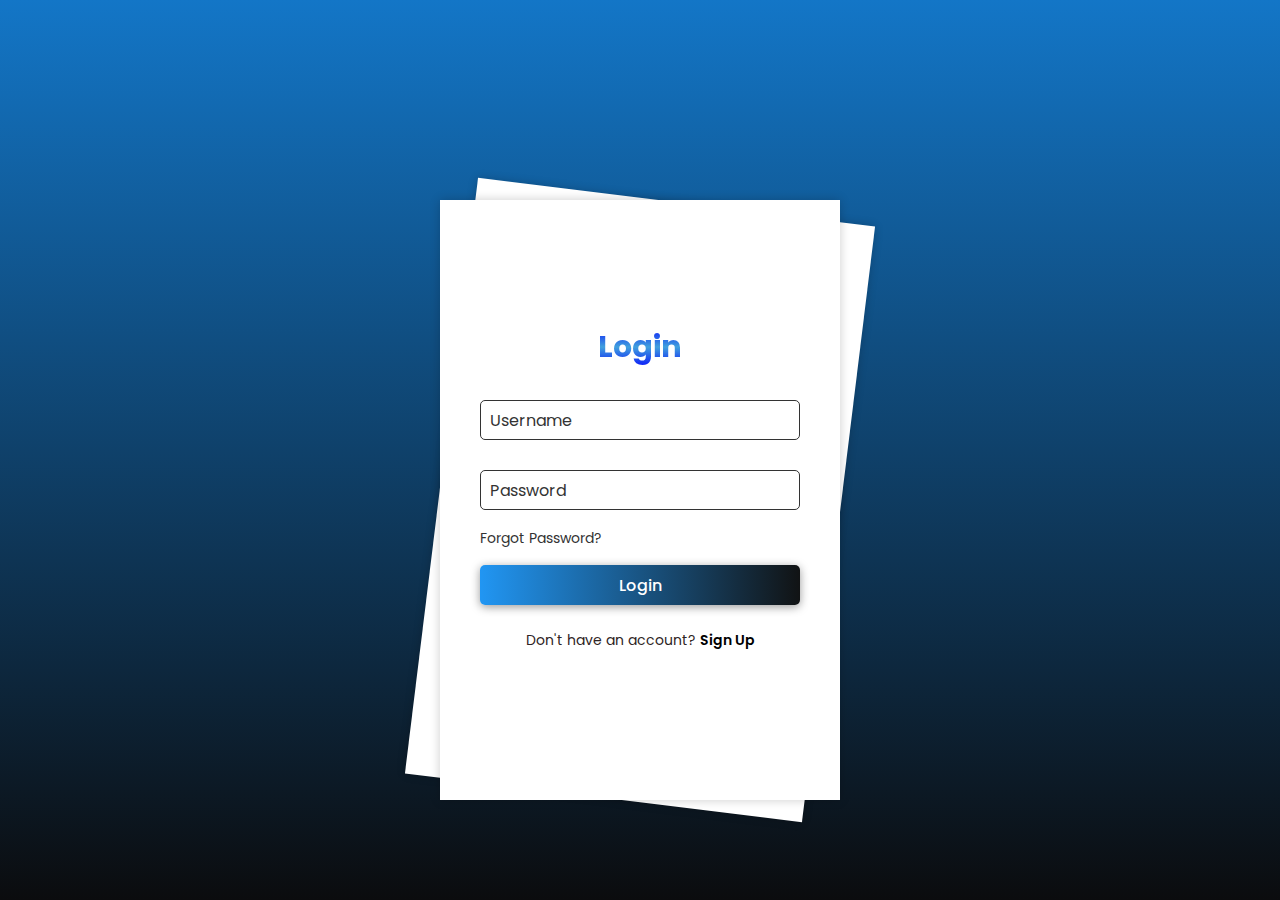
<file: CRONIX OFFICIAL/index.html>
<!DOCTYPE html>
<html lang="en">
<head>
    <meta charset="UTF-8">
       <meta name="viewport" content="width=device-width, initial-scale=1.0"> 
    <title>CBU CRONIX - Animated Login and Registration Form</title>
    <link rel="stylesheet" href="style.css">
</head>
<body>
    <div class="wrapper">
 <div class="form-wrapper sign-up">
            <form action="">
                <h2>Sign Up</h2>
                <div class="input-group">
                    <input type="text" required>
                    <label for="">Username</label>
                </div>
                <div class="input-group">
                    <input type="email" required>
                    <label for="">Email</label>
                </div>
                <div class="input-group">
                    <input type="password" required> <!-- Fixed the class attribute here -->
                    <label for="">Password</label>
                </div>
                <div class="input-group"> <!-- Add Year Field -->
                    <input type="text" required name="year">
                    <label for="">Year</label>
                </div>
                <div class="input-group"> <!-- Add School Field -->
                    <input type="text" required name="school">
                    <label for="">Respective School</label>
                </div>
                <button type="submit" class="btn">Sign Up</button>
                <div class="sign-link">
                    <p>Already have an account? <a href="#" class="signIn-link">Sign In</a></p>
                </div>
            </form>
        </div>

        <audio id="switchSound" autoplay="false">
            <source src="switch-sound.mp3" type="audio/mpeg">
            Your browser does not support the audio element.
        </audio>

        <div class="form-wrapper sign-in">
            <form action="">
                <h2>Login</h2>
                <div class="input-group">
                    <input type="text" required>
                    <label for="">Username</label>
                </div>
                <div class="input-group">
                    <input type="password" required>
                    <label for="">Password</label>
                </div>
                <div class="forgot-pass">
                    <a href="#">Forgot Password?</a>
                </div>
                <button type="submit" class="btn">Login</button>
                <div class="sign-link">
                    <p>Don't have an account? <a href="#" class="signUp-link">Sign Up</a></p>
                </div>
            </form>
        </div>
    </div>
    <script src="script.js"></script>
</body>
</html>
</file>
<file: CRONIX OFFICIAL/style.css>
@import url('https://fonts.googleapis.com/css2?family=Poppins:wght@300;400;500;600;700;800;900&display=swap');

* {
    margin: 0;
    padding: 0;
    box-sizing: border-box;
    font-family: 'Poppins', sans-serif;
  }
  
  body {
    display: flex;
    justify-content: center;
    align-items: center;
    min-height: 100vh;
    background: linear-gradient(#1376c7, #161718);
    overflow: hidden;
  }
  
  .page {
    width: 120000px; /* Adjust the width of the page as needed */
    height: 150000px; /* Adjust the height of the page as needed */
    display: flex;
    justify-content: center;
    align-items: center;
  }
  
  .wrapper {
    position: relative;
    width: 400px;
    height: 500px;
  }

.form-wrapper {
    position: absolute;
    top:0;
    left: 0;
    display: flex;
    justify-content: center;
    align-items: center;
    width: 100%;
    height: 120%;
    background: #fff;
    box-shadow: 0 0 10px rgba(0, 0, 0, .2);
}

.wrapper.animate-signUp .form-wrapper.sign-in {
    transform: rotate(7deg);
    animation: animateRotate .7s ease-in-out forwards;
    animation-delay: .3s;
}

.wrapper.animate-signIn .form-wrapper.sign-in {
    animation: animateSignIn 1.5s ease-in-out forwards;
}

@keyframes animateSignIn {
    0% {
        transform: translateX(0);
    }

    50% {
        transform: translateX(-500px);
    }

    100% {
        transform: translateX(0) rotate(7deg);
    }
}

.wrapper .form-wrapper.sign-up {
    transform: rotate(7deg);
}

.wrapper.animate-signIn .form-wrapper.sign-up {
    animation: animateRotate .7s ease-in-out forwards;
    animation-delay: .3s;
}

@keyframes animateRotate {
    0% {
        transform: rotate(7deg);
    }

    100% {
        transform: rotate(0);
        z-index: 1;
    }
}

.wrapper.animate-signUp .form-wrapper.sign-up {
    animation: animateSignUp 1.8s ease-in-out forwards;
}

@keyframes animateSignUp {
    0% {
        transform: translateX(0);
        z-index: 1;
    }

    50% {
        transform: translateX(500px);
    }

    100% {
        transform: translateX(0) rotate(7deg);
    }
}
     
     
     @media (max-width: 768px) {
  /* Styles for screens 768px wide or smaller */
  body {
    
  }h2 {
    font-size: 30px;
    text-align: center;
    color: transparent;
    background: linear-gradient(to bottom, #0000FF, #41a1dd, #0000FF);
    background-clip: text;
    -webkit-background-clip: text;
    animation: flame 1s infinite;
   } 
  
  
}

     
     
     
     
     
     
     
h2 {
    font-size: 30px;
    text-align: center;
    color: transparent;
    background: linear-gradient(to bottom, #0000FF, #41a1dd, #0000FF);
    background-clip: text;
    -webkit-background-clip: text;
    animation: flame 1s infinite;
}

@keyframes flame {
    0% {
        background-position: 0 100%;
    }
    50% {
        background-position: 100% 0;
    }
    100% {
        background-position: 0 100%;
    }
}


.input-group {
    position: relative;
    width: 320px;
    margin: 30px 0;
}

.input-group label {
    position: absolute;
    top: 50%;
    left: 5px;
    transform: translateY(-50%);
    font-size: 16px;
    color: #333;
    padding: 0 5px;
    pointer-events: none;
    transition: .5s;
}

.input-group input {
    width: 100%;
    height: 40px;
    font-size: 16px;
    color: #333;
    padding: 0 10px;
    background: transparent;
    border: 1px solid #333;
    outline: none;
    border-radius: 5px;
}

.input-group input:focus~label,
.input-group input:valid~label {
    top: 0;
    font-size: 12px;
    background: #fff;
}

.forgot-pass {
    margin: -15px 0 15px;
}

.forgot-pass a {
    color: #333;
    font-size: 14px;
    text-decoration: none;
}

.forgot-pass a:hover {
    text-decoration: underline;
}

.btn {
    position: relative;
    top: 0;
    left: 0;
    width: 100%;
    height: 40px;
    background: linear-gradient(to right, #2196f3, #111314);
    box-shadow: 0 2px 10px rgba(0, 0, 0, 0.4);
    font-size: 16px;
    color: #fff;
    font-weight: 500;
    cursor: pointer;
    border-radius: 5px;
    border: none;
    outline: none;
    transition: background 0.3s; /* Added hover transition */
}

.btn:hover {
    background: linear-gradient(to right, #111314, #2196f3); /* Hover effect */
}

.sign-link {
    font-size: 14px;
    text-align: center;
    margin: 25px 0;
}

.sign-link p {
    color: #2e2424;
}

.sign-link p a {
    color: #000000;
    text-decoration: none;
    font-weight: 600;
}

.sign-link p a:hover {
    text-decoration: underline;
}

body {
    display: flex;
    justify-content: center;
    align-items: center;
    min-height: 100vh;
    background: linear-gradient(#1376c7, #0b0c0e);
    overflow: hidden;
}

.page {
    width: 120000%; /* Adjust the width of the page as needed */
    height: 120000%; /* Adjust the height of the page as needed */
    display: flex;
    justify-content: center;
    align-items: center;
    flex-direction: column; /* Center align vertically */
}

.centered-logo {
    text-align: center;
    margin-top:; /* Adjust margin as needed */
    margin-bottom: 10%; /* Adjust margin as needed */
}

img {
    max-width: 30%; /* Adjust the size as needed */
    max-height: 5%; /* Adjust the size as needed */
    display: block;
    margin-top: ; /* Adjust margin as needed */
    margin-left: 29%; /* Adjust margin as needed */
    margin-bottom: 11%; /* Adjust margin as needed */
}
</file>
